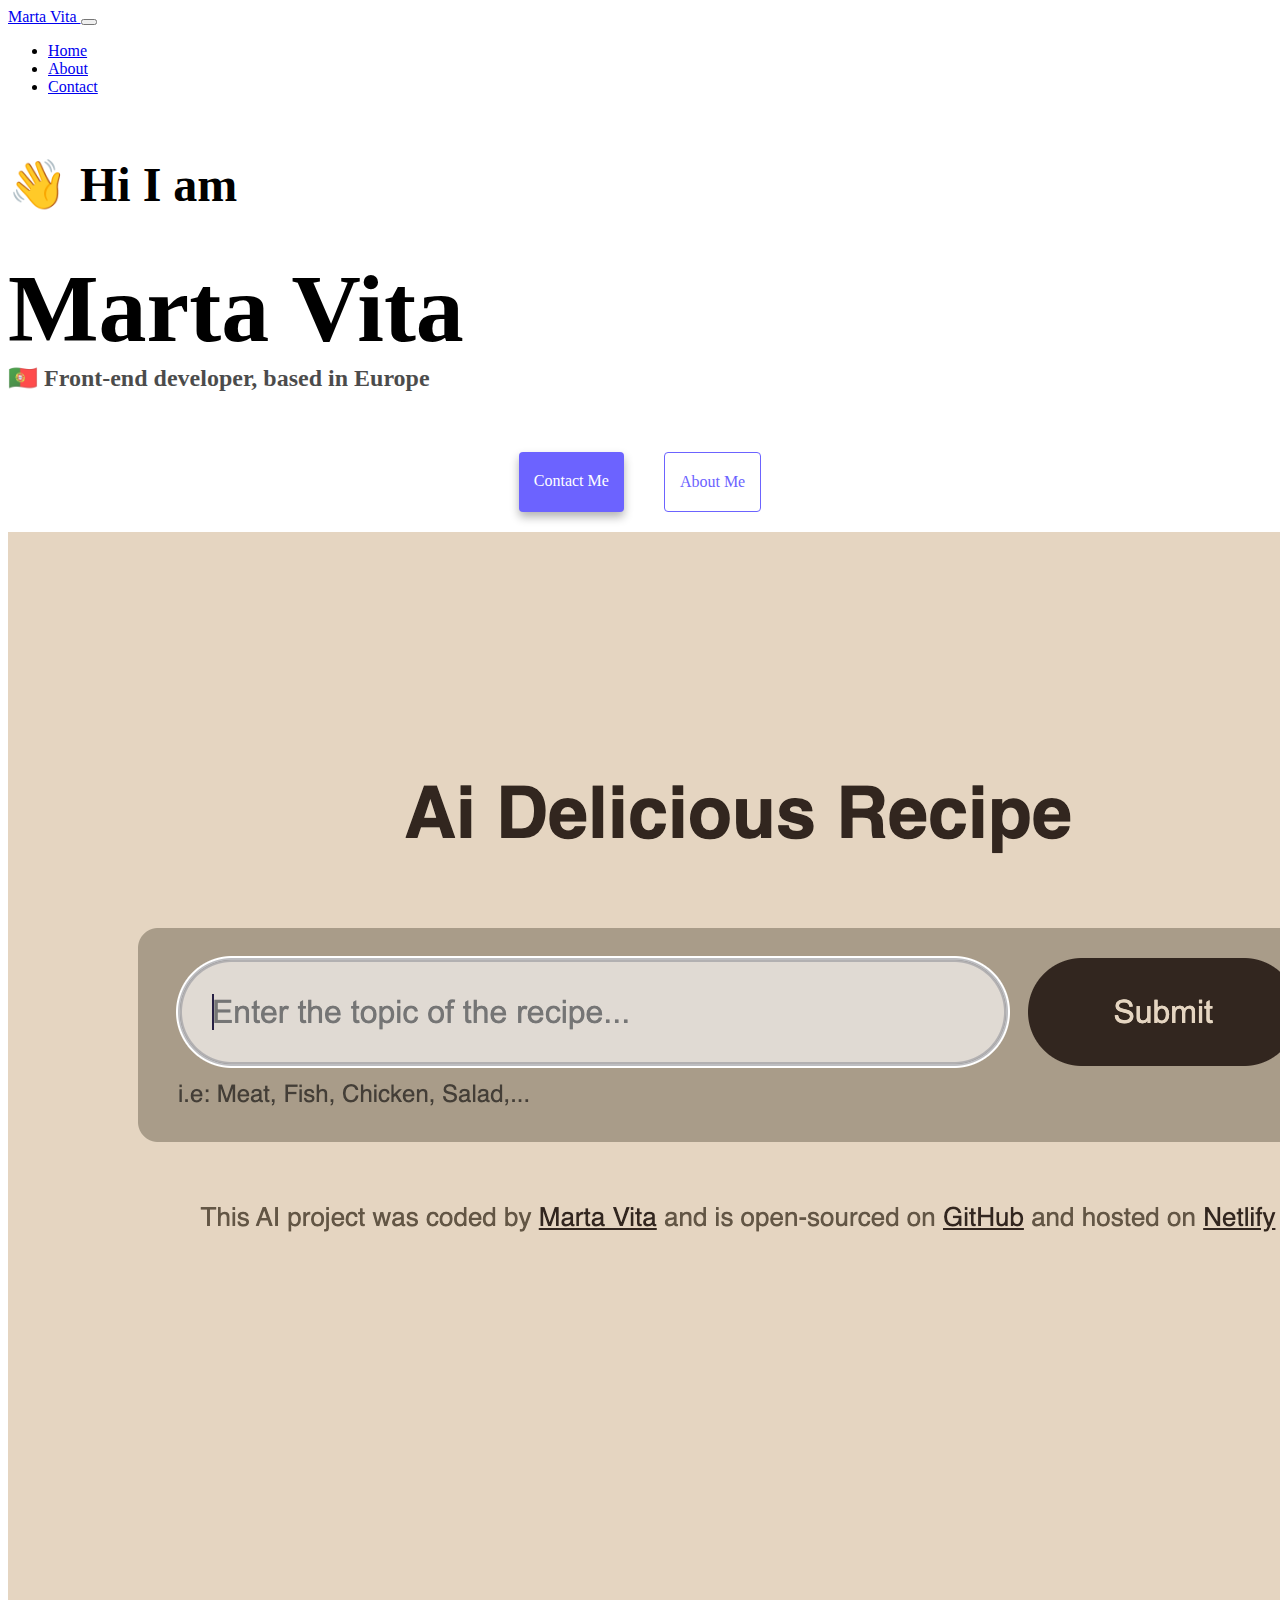
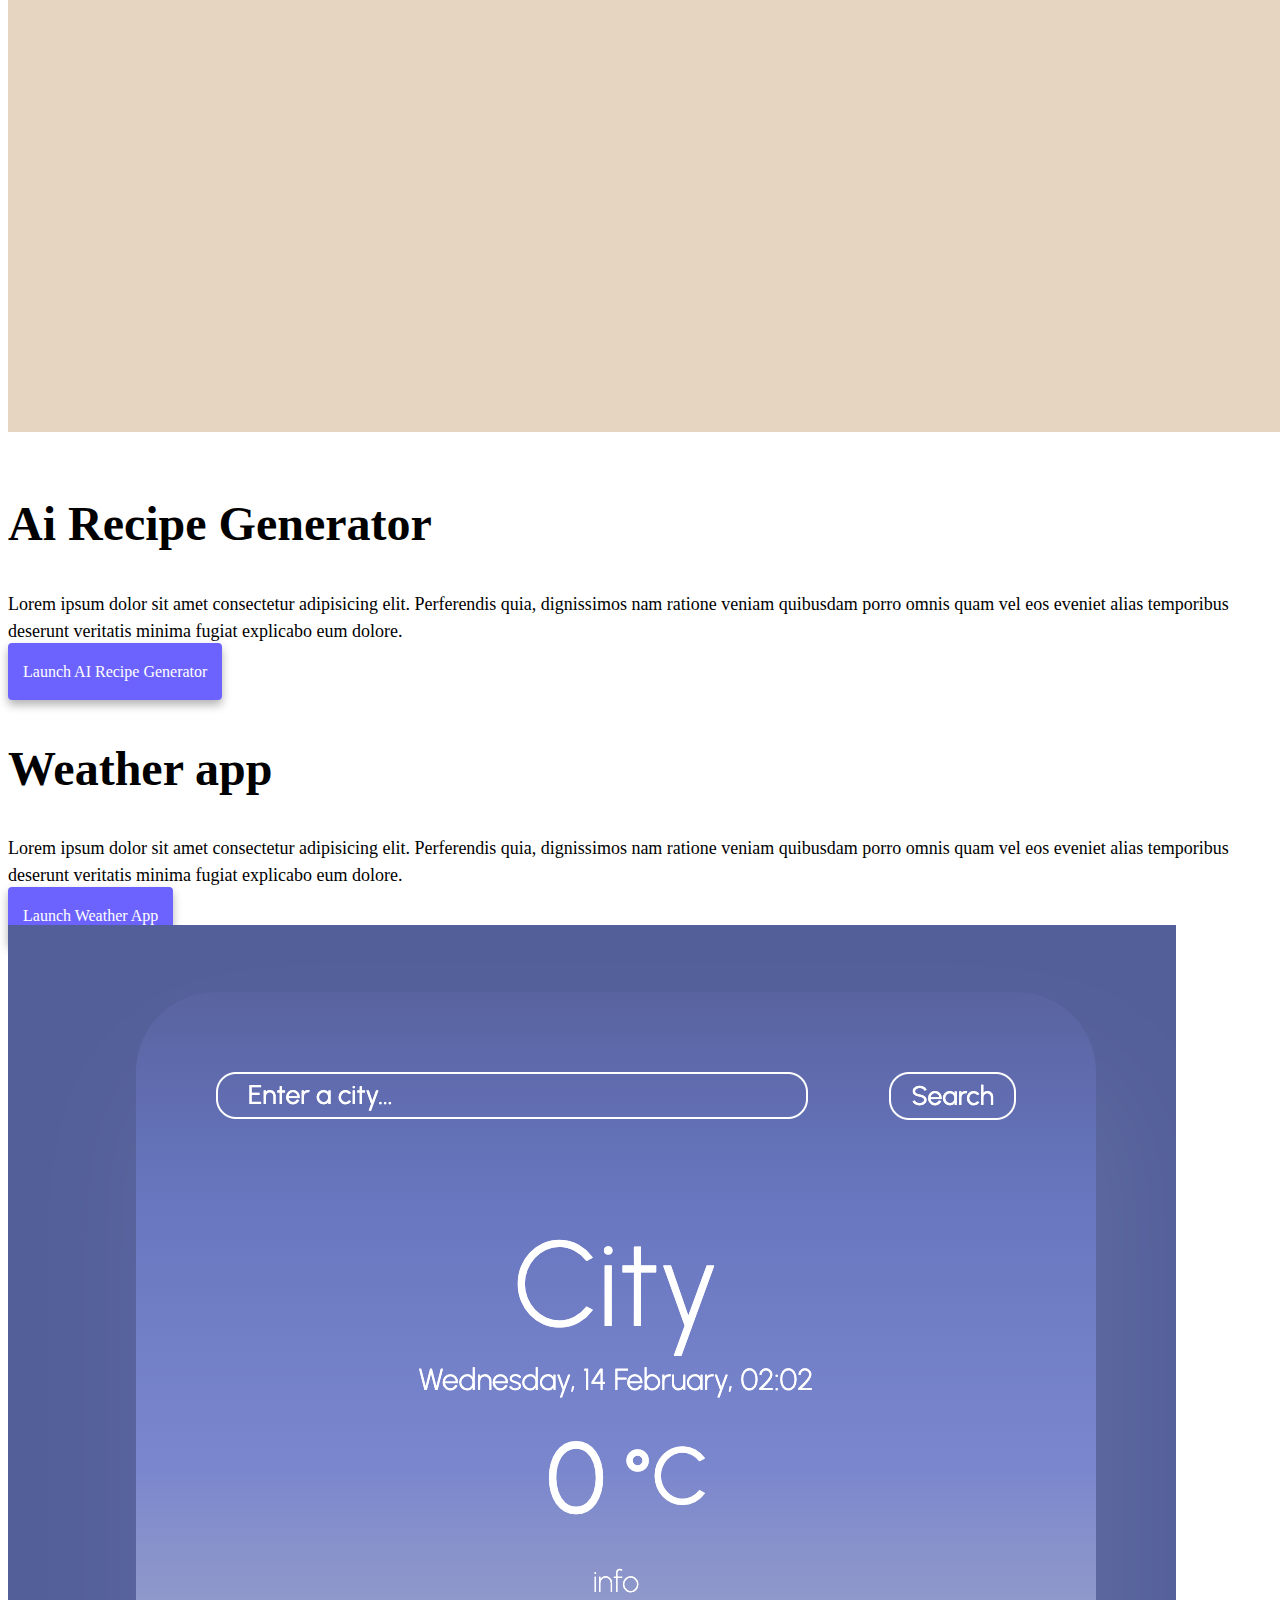
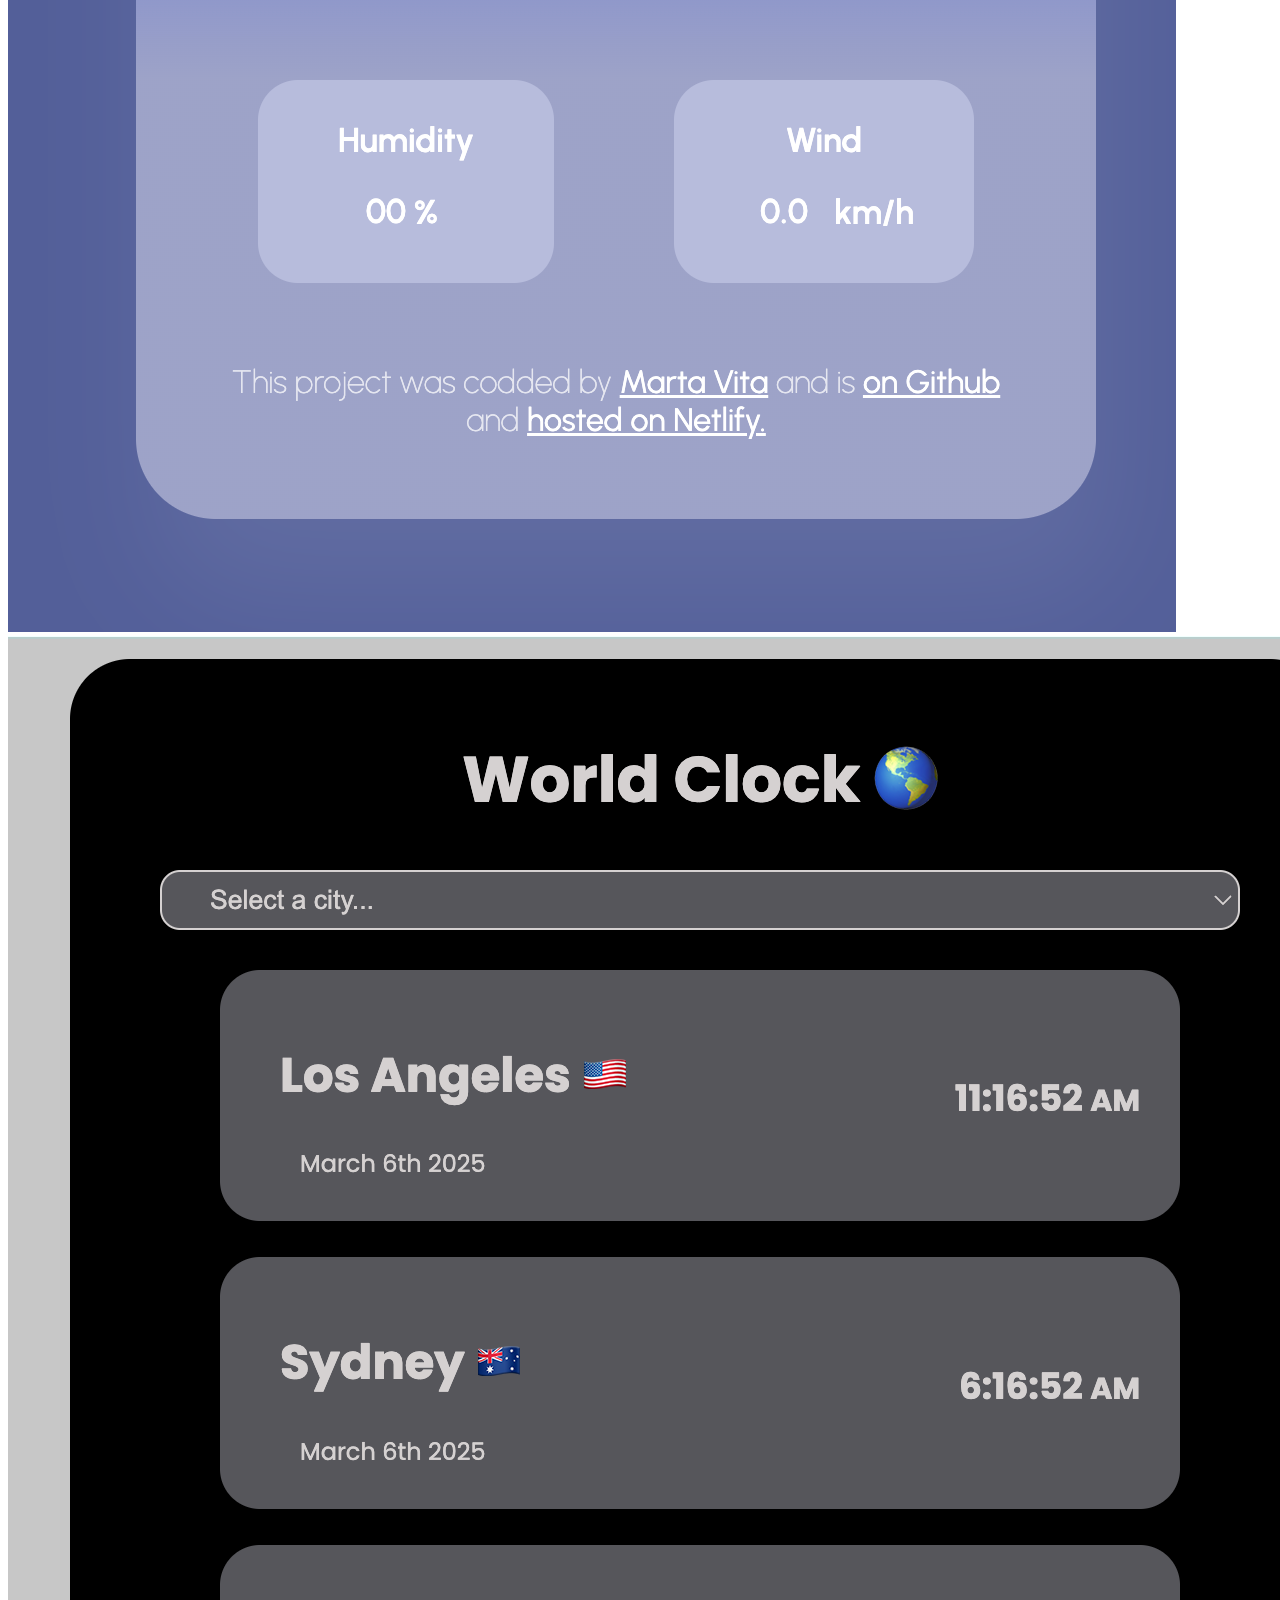
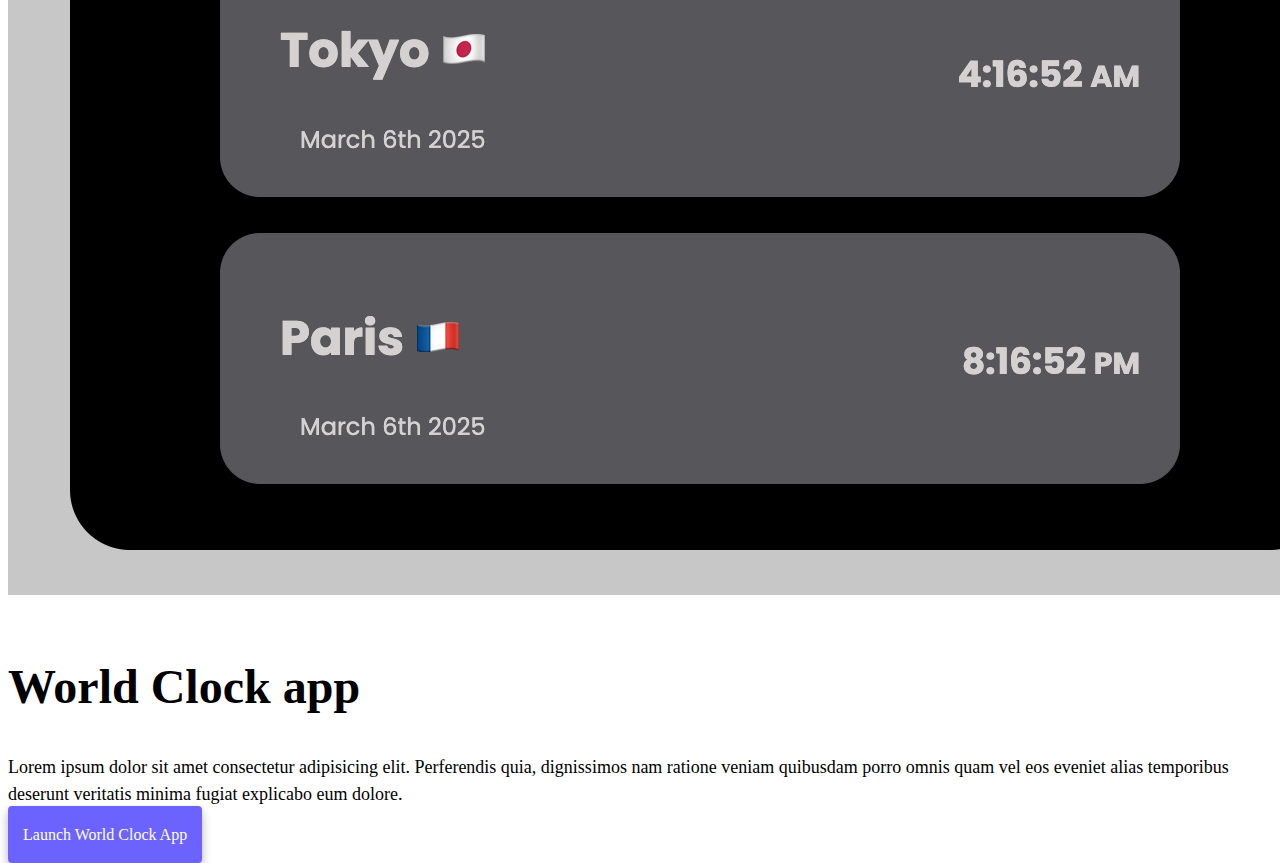
<file: index.html>
<!DOCTYPE html>
<html lang="en">
  <head>
    <meta charset="UTF-8" />
    <meta name="viewport" content="width=device-width, initial-scale=1.0" />
    <meta
      name="description"
      content="Marta Vita is a front-end developer based in Europe, check out her projects and contact her for job inquiries"
    />
    <link
      rel="stylesheet"
      href="https://cdn.jsdelivr.net/npm/bootstrap@4.6.2/dist/css/bootstrap.min.css"
      integrity="sha384-xOolHFLEh07PJGoPkLv1IbcEPTNtaed2xpHsD9ESMhqIYd0nLMwNLD69Npy4HI+N"
      crossorigin="anonymous"
    />

    <script
      src="https://cdn.jsdelivr.net/npm/bootstrap@5.3.3/dist/js/bootstrap.min.js"
      integrity="sha384-0pUGZvbkm6XF6gxjEnlmuGrJXVbNuzT9qBBavbLwCsOGabYfZo0T0to5eqruptLy"
      crossorigin="anonymous"
    ></script>
    <link rel="stylesheet" href="style.css" />
    <title>Front-end developer - Marta Vita</title>
  </head>
  <body>
    <nav class="navbar navbar-expand-lg navbar-light bg-light">
      <div class="container-fluid">
        <a class="navbar-brand" href="index.html" title="Homepage">
          Marta Vita
        </a>
        <button
          class="navbar-toggler"
          type="button"
          data-bs-toggle="collapse"
          data-bs-target="#navbarNav"
          aria-controls="navbarNav"
          aria-expanded="false"
          aria-label="Toggle navigation"
        >
          <span class="navbar-toggler-icon"></span>
        </button>
        <div class="collapse navbar-collapse" id="navbarNav">
          <ul class="navbar-nav">
            <li class="nav-item">
              <a
                class="nav-link active"
                aria-current="page"
                href="index.html"
                title="Homepage"
                >Home</a
              >
            </li>
            <li class="nav-item">
              <a class="nav-link" href="about.html" title="About Marta Vita"
                >About</a
              >
            </li>
            <li class="nav-item">
              <a
                class="nav-link"
                href="about.html#contact"
                title="Contact Marta Vita"
                >Contact</a
              >
            </li>
          </ul>
        </div>
      </div>
    </nav>
    <h2 class="text-center">👋 Hi I am</h2>
    <h1 class="text-center">Marta Vita</h1>
    <h3 class="text-center">🇵🇹 Front-end developer, based in Europe</h3>
    <div class="navigation-links mb-5">
      <a
        href="about.html#contact"
        class="primary-link"
        title="contact Marta Vita"
        >Contact me</a
      >
      <a href="about.html" class="secondary-link" title="About Marta Vita"
        >About me</a
      >
    </div>
    <div class="container">
      <div class="row">
        <div class="col-md-6">
          <img src="images/Aiapp.png" class="img-fluid rounded img-thumbnail" />
        </div>
        <div class="col-md-6">
          <h2 class="mb-3">Ai Recipe Generator</h2>
          <p>
            Lorem ipsum dolor sit amet consectetur adipisicing elit. Perferendis
            quia, dignissimos nam ratione veniam quibusdam porro omnis quam vel
            eos eveniet alias temporibus deserunt veritatis minima fugiat
            explicabo eum dolore.
          </p>
          <div class="mt-5">
            <a
              href="https://ai-final-project.netlify.app/"
              class="primary-link"
              title="AI joke generator"
              >Launch AI Recipe Generator</a
            >
          </div>
        </div>
      </div>
      <div class="row mt-5">
        <div class="col-md-6">
          <h2 class="mb-3">Weather app</h2>
          <p>
            Lorem ipsum dolor sit amet consectetur adipisicing elit. Perferendis
            quia, dignissimos nam ratione veniam quibusdam porro omnis quam vel
            eos eveniet alias temporibus deserunt veritatis minima fugiat
            explicabo eum dolore.
          </p>
          <div class="mb-5 mt-5">
            <a
              href="https://finalweatherapp.netlify.app/"
              class="primary-link"
              title="Weather App"
              >Launch Weather App</a
            >
          </div>
        </div>
        <div class="col-md-6">
          <img
            src="images/weatherapp.png"
            class="img-fluid rounded img-thumbnail"
          />
        </div>
      </div>
      <div class="row mt-5">
        <div class="col-md-6">
          <img
            src="images/clockapp.png"
            class="img-fluid rounded img-thumbnail"
          />
        </div>
        <div class="col-md-6">
          <h2 class="mb-3">World Clock app</h2>
          <p>
            Lorem ipsum dolor sit amet consectetur adipisicing elit. Perferendis
            quia, dignissimos nam ratione veniam quibusdam porro omnis quam vel
            eos eveniet alias temporibus deserunt veritatis minima fugiat
            explicabo eum dolore.
          </p>
          <div class="mt-5">
            <a
              href="https://worldclockproject1.netlify.app/"
              title="World Clock"
              class="primary-link"
              >Launch World Clock app</a
            >
          </div>
        </div>
      </div>
    </div>
  </body>
</html>
</file>
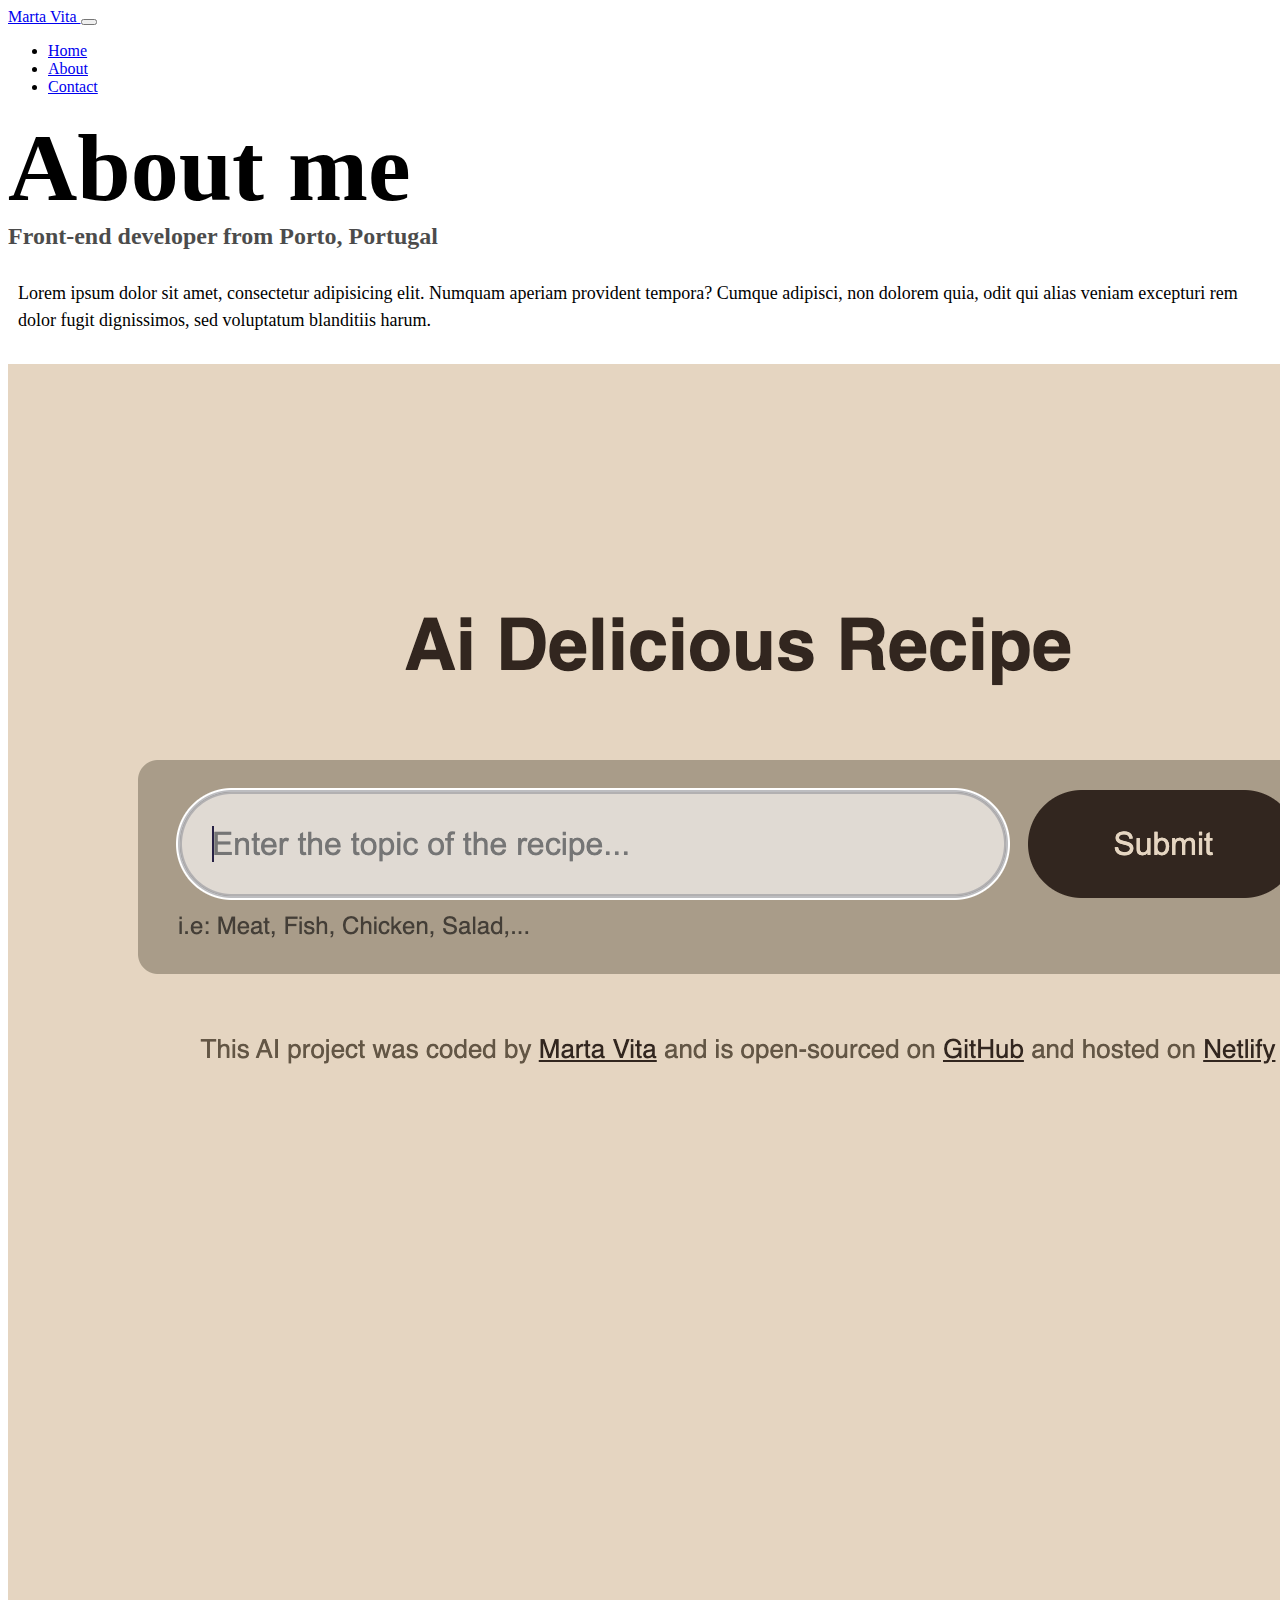
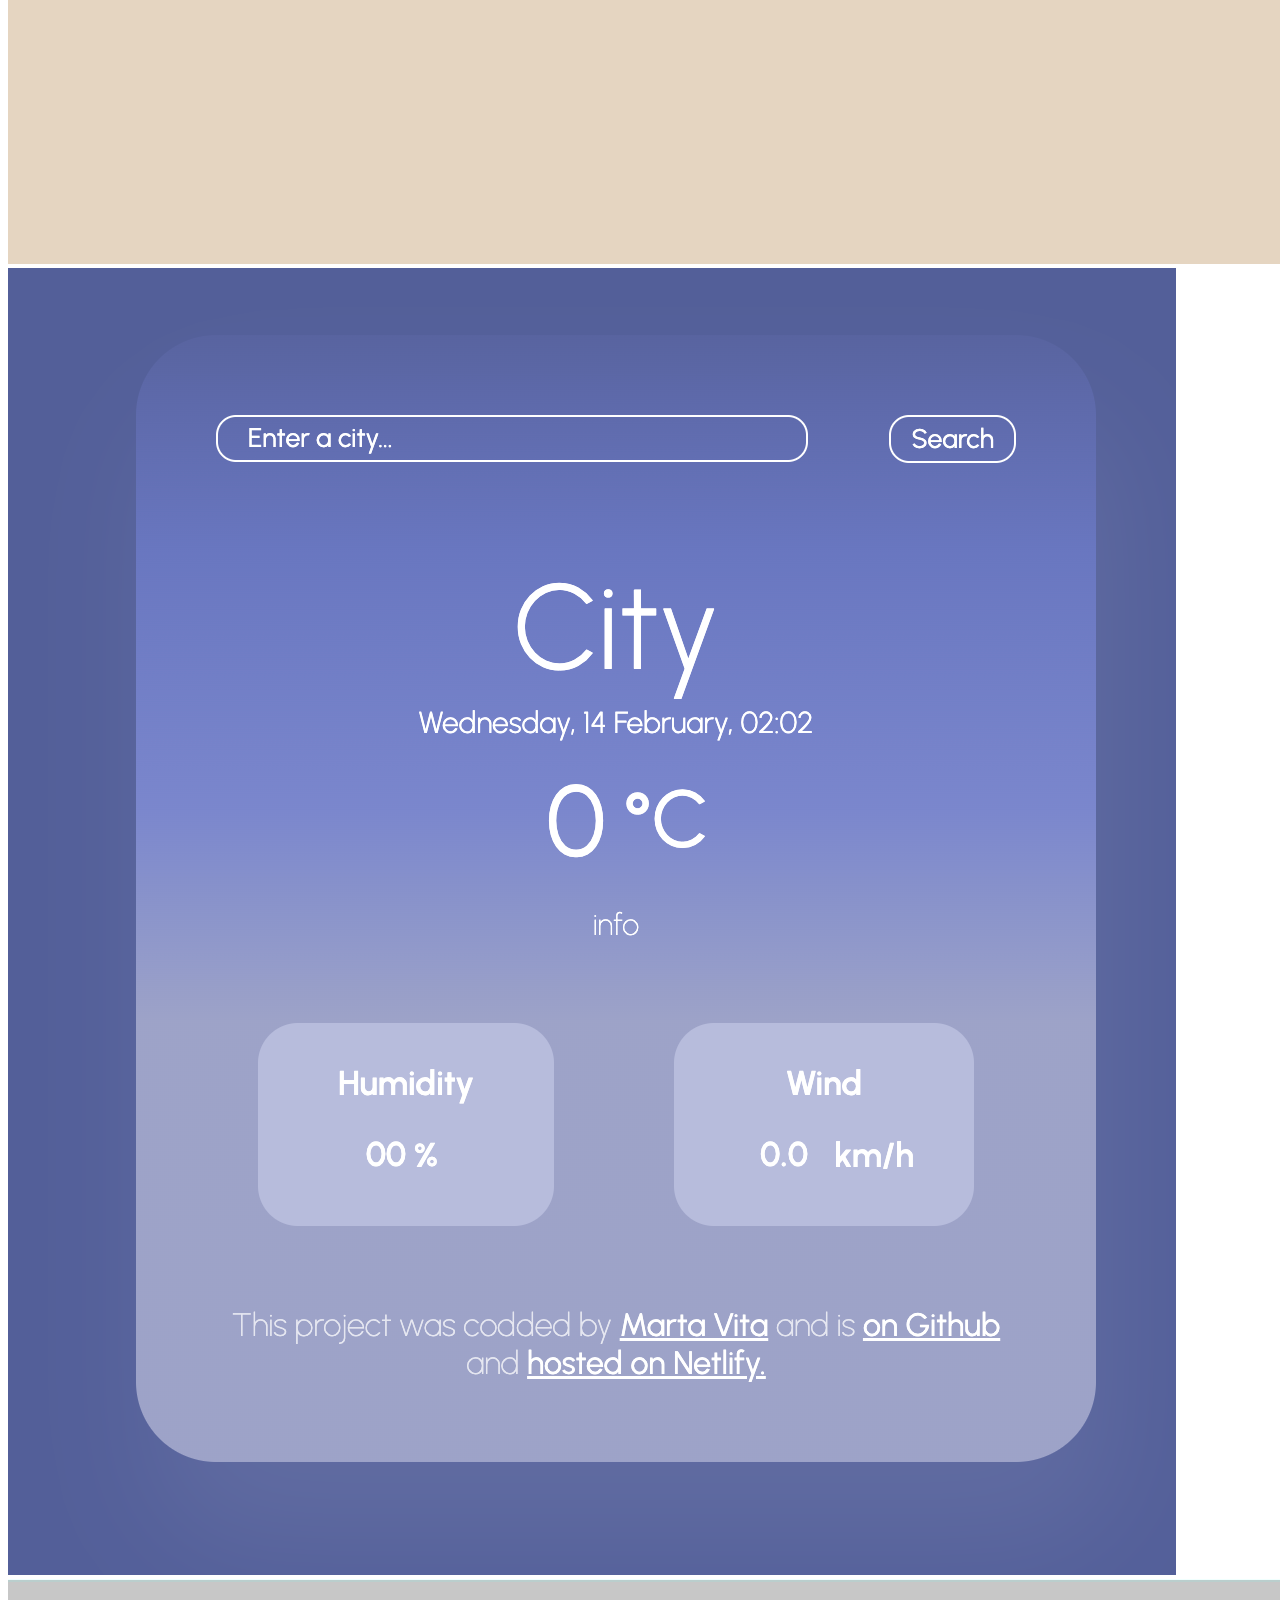
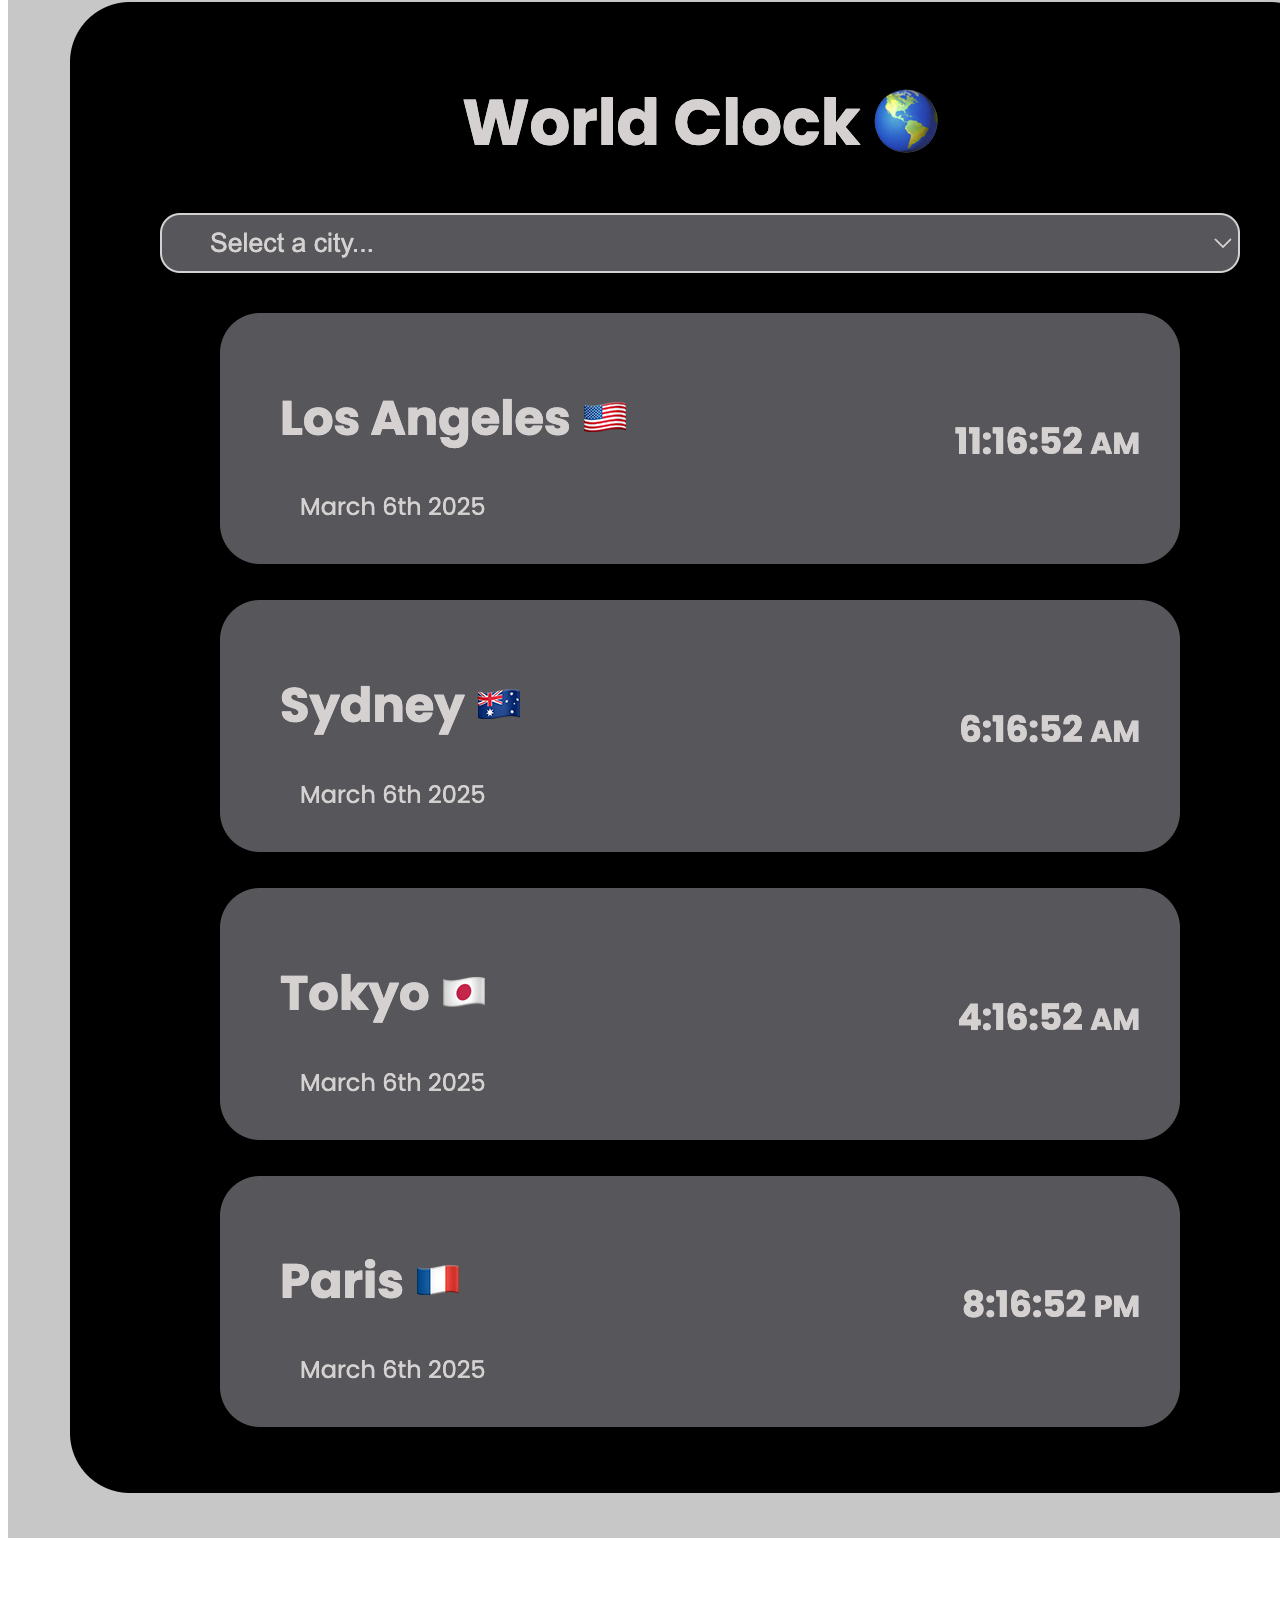
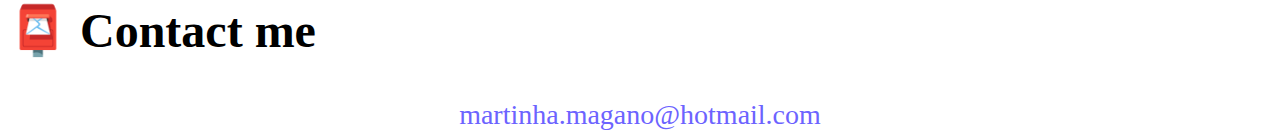
<file: about.html>
<!DOCTYPE html>
<html lang="en">
  <head>
    <meta charset="UTF-8" />
    <meta name="viewport" content="width=device-width, initial-scale=1.0" />
    <meta
      name="description"
      content="About Marta Vita, a front-end developer based in Europe"
    />
    <link
      rel="stylesheet"
      href="https://cdn.jsdelivr.net/npm/bootstrap@4.6.2/dist/css/bootstrap.min.css"
      integrity="sha384-xOolHFLEh07PJGoPkLv1IbcEPTNtaed2xpHsD9ESMhqIYd0nLMwNLD69Npy4HI+N"
      crossorigin="anonymous"
    />

    <script
      src="https://cdn.jsdelivr.net/npm/bootstrap@5.3.3/dist/js/bootstrap.min.js"
      integrity="sha384-0pUGZvbkm6XF6gxjEnlmuGrJXVbNuzT9qBBavbLwCsOGabYfZo0T0to5eqruptLy"
      crossorigin="anonymous"
    ></script>
    <link rel="stylesheet" href="style.css" />
    <title>About me - Marta Vita</title>
  </head>
  <body>
    <nav class="navbar navbar-expand-lg navbar-light bg-light">
      <div class="container-fluid">
        <a class="navbar-brand" href="index.html" title="Homepage">
          Marta Vita
        </a>
        <button
          class="navbar-toggler"
          type="button"
          data-bs-toggle="collapse"
          data-bs-target="#navbarNav"
          aria-controls="navbarNav"
          aria-expanded="false"
          aria-label="Toggle navigation"
        >
          <span class="navbar-toggler-icon"></span>
        </button>
        <div class="collapse navbar-collapse" id="navbarNav">
          <ul class="navbar-nav">
            <li class="nav-item">
              <a
                class="nav-link active"
                aria-current="page"
                href="index.html"
                title="Homepage"
                >Home</a
              >
            </li>
            <li class="nav-item">
              <a class="nav-link" href="about.html" title="about Marta Vita"
                >About</a
              >
            </li>
            <li class="nav-item">
              <a
                class="nav-link"
                href="about.html#contact"
                title="contact of Marta Vita"
                >Contact</a
              >
            </li>
          </ul>
        </div>
      </div>
    </nav>
    <h1 class="text-center">About me</h1>
    <h3 class="text-center">Front-end developer from Porto, Portugal</h3>
    <div class="about-paragraphs text-center">
      <p>
        Lorem ipsum dolor sit amet, consectetur adipisicing elit. Numquam
        aperiam provident tempora? Cumque adipisci, non dolorem quia, odit qui
        alias veniam excepturi rem dolor fugit dignissimos, sed voluptatum
        blanditiis harum.
      </p>
    </div>
    <div class="container">
      <div class="row">
        <div class="col-sm-4">
          <img src="images/Aiapp.png" class="img-fluid p-2 shadow rounded" />
        </div>
        <div class="col-sm-4">
          <img
            src="images/weatherapp.png"
            class="img-fluid p-2 shadow rounded"
          />
        </div>
        <div class="col-sm-4">
          <img src="images/clockapp.png" class="img-fluid p-2 shadow rounded" />
        </div>
      </div>
    </div>
    <div id="contact" class="mt-5">
      <h2 class="text-center">📮 Contact me</h2>

      <a
        href="mailto:martinha.magano@gmail.com"
        class="email-link"
        title="Marta's contact"
      >
        martinha.magano@hotmail.com
      </a>
    </div>
  </body>
</html>
</file>
<file: style.css>
:root {
    --primary-color: #6c63ff;
    --secondary-color: #f5f2fe;
    --box-shadow: 0 5px 10px rgba(0, 0, 0, 0.3);
}


h2{
    margin-top: 60px;
}
h1,

h3 {
    margin: 0;
}

h1 {
    font-size: 96px;
}

h2 {
    font-size: 48px;
}

h3 {
    font-size: 24px;
    opacity: 0.7;
}

p {
    font-size: 18px;
    line-height: 1.5;
}

.navigation-links {
    display: flex;
    margin-top: 40px;
    justify-content: center;
}

.navigation-links a {
    margin: 20px;
}

.primary-link {
    border-radius: 4px;
    padding: 20px 15px;
    text-decoration: none;
    text-transform: capitalize;
    background: var(--primary-color);
    box-shadow: var(--box-shadow);
    color: white;
}

.secondary-link {
    border-radius: 4px;
    padding: 20px 15px;
    text-decoration: none;
    text-transform: capitalize;
    color: var(--primary-color);
    border: 1px solid var(--primary-color);
}

.homepage-link {
    color: var(--primary-color);
    text-align: center;
    display: block;
}

.about-paragraphs {
    margin: 30px 0;
}

.about-paragraphs p {
    margin: 10px;
}

.email-link {
    display: flex;
    justify-content: center;
    color: var(--primary-color);
    font-size: 28px;
    text-decoration: none;
}

.email-link:hover {
    text-decoration: underline;
}
</file>
